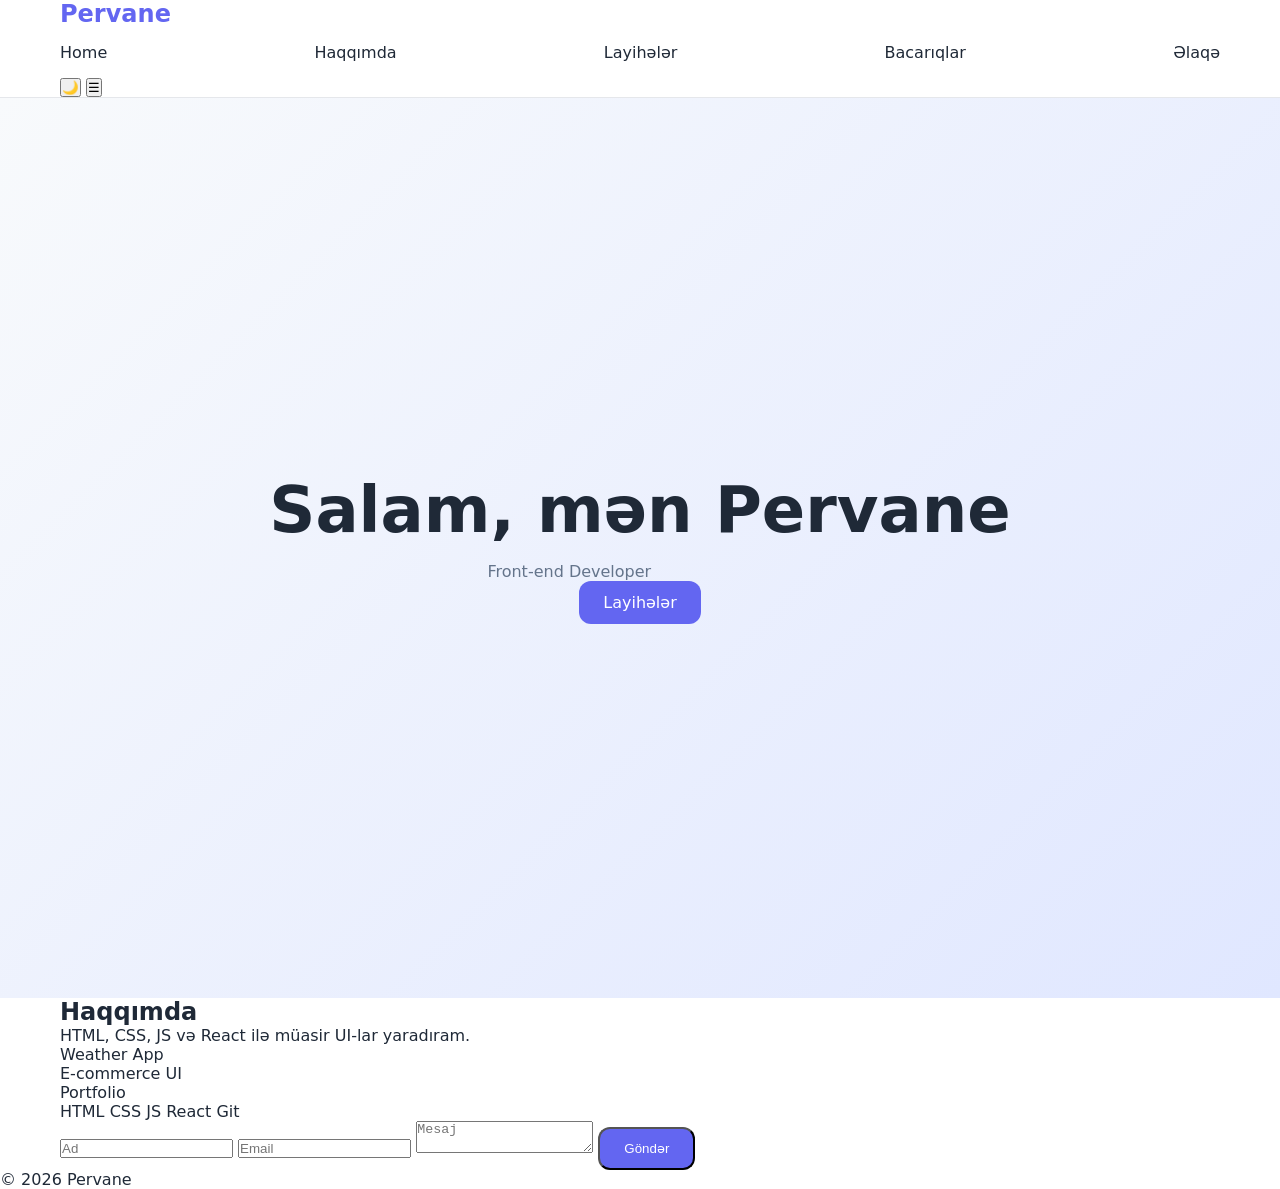
<file: index.html>
<!DOCTYPE html>
<html lang="az">
<head>
  <meta charset="UTF-8" />
  <meta name="viewport" content="width=device-width, initial-scale=1.0"/>
  <title>Pervane | Front-end Developer</title>

  <link href="https://fonts.googleapis.com/css2?family=Inter:wght@400;500;600;700&display=swap" rel="stylesheet">
  <link rel="stylesheet" href="style.css">
</head>

<body>

<!-- NAVBAR -->
<header class="header">
  <div class="container nav-container">
    <h2 class="logo">Pervane</h2>

    <nav class="nav" id="nav">
      <a href="#home">Home</a>
      <a href="#about">Haqqımda</a>
      <a href="#projects">Layihələr</a>
      <a href="#skills">Bacarıqlar</a>
      <a href="#contact">Əlaqə</a>
    </nav>

    <div class="actions">
      <button id="themeToggle">🌙</button>
      <button class="burger" id="burger">☰</button>
    </div>
  </div>
</header>

<!-- HERO -->
<section id="home" class="hero reveal">
  <div class="container">
    <h1>Salam, mən <span class="highlight">Pervane</span></h1>
    <p>Front-end Developer</p>
    <a href="#projects" class="btn">Layihələr</a>
  </div>
</section>

<!-- ABOUT -->
<section id="about" class="section reveal">
  <div class="container">
    <h2>Haqqımda</h2>
    <p>HTML, CSS, JS və React ilə müasir UI-lar yaradıram.</p>
  </div>
</section>

<!-- PROJECTS -->
<section id="projects" class="section reveal">
  <div class="container grid">
    <div class="card">Weather App</div>
    <div class="card">E-commerce UI</div>
    <div class="card">Portfolio</div>
  </div>
</section>

<!-- SKILLS -->
<section id="skills" class="section reveal">
  <div class="container skills">
    <span>HTML</span>
    <span>CSS</span>
    <span>JS</span>
    <span>React</span>
    <span>Git</span>
  </div>
</section>

<!-- CONTACT -->
<section id="contact" class="section reveal">
  <div class="container">
    <form id="contactForm">
      <input type="text" id="name" placeholder="Ad" required>
      <input type="email" id="email" placeholder="Email" required>
      <textarea id="message" placeholder="Mesaj"></textarea>
      <button type="submit" class="btn">Göndər</button>
    </form>
  </div>
</section>

<footer class="footer">
  © 2026 Pervane
</footer>

<!-- JS -->
<script>
/* =========================
   MOBILE MENU
========================= */
const burger = document.getElementById("burger");
const nav = document.getElementById("nav");

burger.addEventListener("click", () => {
  nav.classList.toggle("active");
});

/* =========================
   DARK MODE
========================= */
const themeToggle = document.getElementById("themeToggle");

themeToggle.addEventListener("click", () => {
  document.body.classList.toggle("dark");

  themeToggle.textContent =
    document.body.classList.contains("dark") ? "☀️" : "🌙";
});

/* =========================
   SMOOTH SCROLL (enhanced)
========================= */
document.querySelectorAll('a[href^="#"]').forEach(link => {
  link.addEventListener("click", e => {
    e.preventDefault();
    const target = document.querySelector(link.getAttribute("href"));
    if (target) {
      target.scrollIntoView({ behavior: "smooth" });
      nav.classList.remove("active");
    }
  });
});

/* =========================
   SCROLL REVEAL
========================= */
const observer = new IntersectionObserver(entries => {
  entries.forEach(entry => {
    if (entry.isIntersecting) {
      entry.target.classList.add("show");
    }
  });
});

document.querySelectorAll(".reveal").forEach(el => observer.observe(el));

/* =========================
   FORM VALIDATION
========================= */
const form = document.getElementById("contactForm");

form.addEventListener("submit", e => {
  e.preventDefault();

  const name = document.getElementById("name").value.trim();
  const email = document.getElementById("email").value.trim();

  if (name.length < 2) {
    alert("Ad çox qısadır");
    return;
  }

  if (!email.includes("@")) {
    alert("Email düzgün deyil");
    return;
  }

  alert("Mesaj göndərildi!");
  form.reset();
});
</script>

</body>
</html>
</file>
<file: style.css>
/* =====================
   DESIGN SYSTEM
===================== */
:root {
    --primary: #6366f1;
    --primary-dark: #4f46e5;

    --text: #1f2937;
    --text-light: #64748b;

    --bg: #ffffff;

    --radius: 12px;

    --shadow: 0 10px 25px rgba(0,0,0,0.12);

    --transition: 0.3s ease;

    --container: 1200px;
}

/* DARK MODE */
body.dark {
    --bg: #0f172a;
    --text: #f1f5f9;
    --text-light: #94a3b8;
}

/* =====================
   RESET
===================== */
* {
    margin: 0;
    padding: 0;
    box-sizing: border-box;
}

body {
    font-family: system-ui, sans-serif;
    background: var(--bg);
    color: var(--text);
    transition: var(--transition);
}

a {
    text-decoration: none;
    color: inherit;
}

ul {
    list-style: none;
}

/* =====================
   LAYOUT
===================== */
.container {
    max-width: var(--container);
    margin: 0 auto;
    padding: 0 20px;
}

/* =====================
   HEADER
===================== */
.header {
    position: sticky;
    top: 0;
    z-index: 1000;

    background: rgba(255,255,255,0.9);
    backdrop-filter: blur(12px);

    border-bottom: 1px solid #e5e7eb;
}

body.dark .header {
    background: rgba(15,23,42,0.9);
    border-color: #1e293b;
}

.nav {
    display: flex;
    justify-content: space-between;
    align-items: center;

    padding: 15px 0;
}

.logo {
    font-size: 1.5rem;
    font-weight: bold;
    color: var(--primary);
}

.nav__links {
    display: flex;
    gap: 20px;
}

.nav__link {
    transition: var(--transition);
}

.nav__link:hover {
    color: var(--primary);
}

/* =====================
   HERO
===================== */
.hero {
    min-height: 100vh;

    display: flex;
    justify-content: center;
    align-items: center;
    text-align: center;

    padding: 20px;

    background: linear-gradient(135deg, #f8fafc, #e0e7ff);
}

body.dark .hero {
    background: linear-gradient(135deg, #0f172a, #1e293b);
}

.hero h1 {
    font-size: clamp(2.5rem, 5vw, 4rem);
}

.hero p {
    margin-top: 15px;
    color: var(--text-light);
    max-width: 600px;
}

/* =====================
   BUTTON
===================== */
.btn {
    display: inline-block;

    padding: 12px 24px;
    background: var(--primary);
    color: white;

    border-radius: var(--radius);

    transition: var(--transition);
}

.btn:hover {
    background: var(--primary-dark);
    transform: translateY(-3px);
    box-shadow: var(--shadow);
}

/* =====================
   MOBILE MENU
===================== */
.hamburger {
    display: none;
    font-size: 26px;
    cursor: pointer;
}

@media (max-width: 768px) {

    .hamburger {
        display: block;
    }

    .nav {
        flex-direction: column;
        align-items: flex-start;
    }

    .nav__links {
        display: none;
        flex-direction: column;
        width: 100%;
        text-align: center;
        margin-top: 10px;
    }

    .nav__links.active {
        display: flex;
    }
}
</file>
